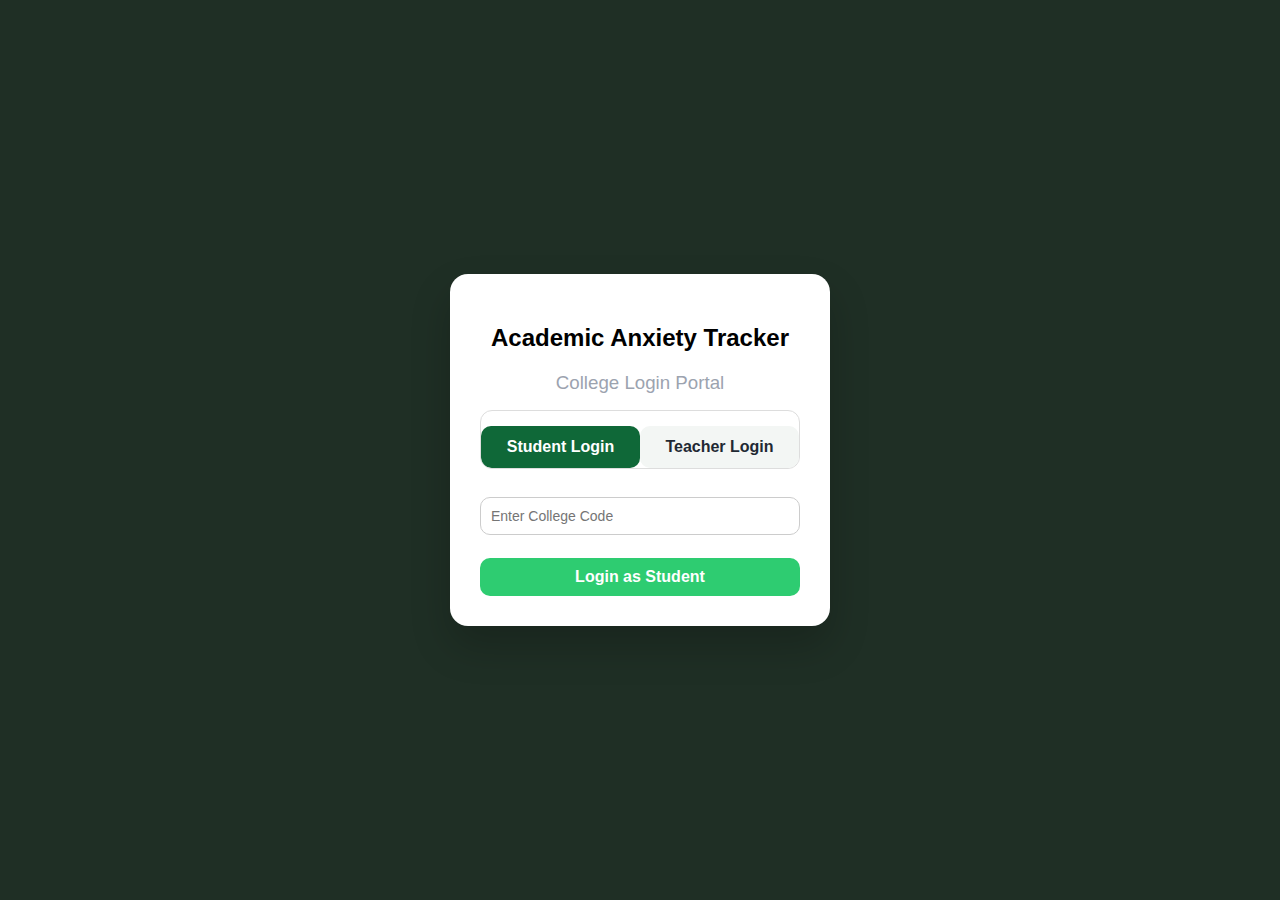
<file: index.html>
<!DOCTYPE html>
<html lang="en">
<head>
  <title>College Login Portal</title>
  <meta name="viewport" content="width=device-width, initial-scale=1.0">
  <link rel="stylesheet" href="style.css">
</head>

<body class="login-body">

<div class="login-box">
  <h2>Academic Anxiety Tracker</h2>
  <h3>College Login Portal</h3>
  <p style="color:#6c6a6a;margin-bottom:15px;"></p>

  <div class="tabs">
    <button id="studentTab" class="active" onclick="showStudent()">Student Login</button>
    <button id="teacherTab" onclick="showTeacher()">Teacher Login</button>
  </div>

  <!-- Student Login -->
  <div id="studentLogin">
    <input type="text" id="studentCode" placeholder="Enter College Code">
    <button onclick="studentLogin()">Login as Student</button>
    <div id="studentCollege" class="college-name"></div>
  </div>

  <!-- Teacher Login -->
  <div id="teacherLogin" style="display:none;">
    <input type="text" id="teacherCode" placeholder="Enter College Code">
    <input type="password" id="teacherPass" placeholder="Enter Password">
    <button onclick="teacherLogin()">Login as Teacher</button>
    <div id="teacherCollege" class="college-name"></div>
  </div>

</div>

<script>
const collegeCode = "MYS55";
const collegeName = "St. Philomena's College";
const teacherPassword = "quad";

const studentLoginDiv = document.getElementById("studentLogin");
const teacherLoginDiv = document.getElementById("teacherLogin");
const studentTab = document.getElementById("studentTab");
const teacherTab = document.getElementById("teacherTab");

function showStudent() {
  studentLoginDiv.style.display = "block";
  teacherLoginDiv.style.display = "none";
  studentTab.classList.add("active");
  teacherTab.classList.remove("active");
}

function showTeacher() {
  studentLoginDiv.style.display = "none";
  teacherLoginDiv.style.display = "block";
  teacherTab.classList.add("active");
  studentTab.classList.remove("active");
}

function studentLogin() {
  const code = document.getElementById("studentCode").value;

  if(code === collegeCode) {
    document.getElementById("studentCollege").innerText = collegeName;
    setTimeout(() => {
      window.location.href = "student.html";
    }, 1000);
  } else {
    alert("Invalid College Code");
  }
}

function teacherLogin() {
  const code = document.getElementById("teacherCode").value;
  const pass = document.getElementById("teacherPass").value;

  if(code === collegeCode && pass === teacherPassword) {
    document.getElementById("teacherCollege").innerText = collegeName;
    setTimeout(() => {
      window.location.href = "teacher.html";
    }, 1000);
  } else {
    alert("Invalid Code or Password");
  }
}
</script>

</body>
</html>
</file>
<file: style.css>
* {
  box-sizing: border-box;
}

body {
  margin: 0;
  font-family: "Segoe UI", system-ui, sans-serif;
}

/* ================= LOGIN PAGE ================= */
.login-body {
  background-color:  rgb(31, 47, 37);
  background-size: cover;
  background-position: center;
  background-repeat: no-repeat;
  min-height: 100vh;
  display: flex;
  justify-content: center;
  align-items: center;
}

.login-box {
  background: #ffffff;
  padding: 30px;
  border-radius: 18px;
  width: 380px;
  box-shadow: 0 20px 40px rgba(0,0,0,0.2);
  text-align: center;
}

.login-box h3 {
  color: #9ca3af;   /* lighter gray */
  font-weight: 500;
  margin: 0;
  padding: 0;
}


.tabs {
  display: flex;
  margin-bottom: 20px;
  border-radius: 12px;
  overflow: hidden;
  border: 1px solid #ddd;
}

.tabs button {
  width: 50%;
  padding: 12px;
  border: none;
  cursor: pointer;
  background: #f3f6f4;
  font-weight: bold;
  color: #1f2933;   /* DARKER TEXT */
}


.tabs button.active {
  background: #0f6838;
  color: #ffffff;
  font-weight: 700;
}


input, select, textarea {
  width: 100%;
  padding: 10px;
  margin: 8px 0;
  border-radius: 10px;
  border: 1px solid #ccc;
  font-size: 14px;
}

button {
  padding: 12px;
  border-radius: 10px;
  background: #1a9754;
  color: white;
  cursor: pointer;
  border: none;
  font-weight: bold;
  margin-top: 10px;
  width: 100%;
}

button:hover {
  background: #126330;
}

/* ================= STUDENT & GRAPH PAGE ================= */
.student-body {
  background-color: rgb(31, 47, 37);
  background-size: cover;
  background-position: center;
  background-repeat: no-repeat;
  min-height: 100vh;
  display: flex;
  justify-content: center;
  align-items: center;
}

.progress-container {
  width: 100%;
  background: #ddd;
  border-radius: 20px;
  height: 25px;
  overflow: hidden;
  margin-bottom: 15px;
}

.progress-bar {
  height: 100%;
  width: 70%;   /* you can change dynamically */
  background: #1a9754;
  border-radius: 20px;
  text-align: center;
  line-height: 25px;
  color: white;
  font-weight: bold;
  transition: width 0.5s ease-in-out;
}


.student-body h2{
  padding:0px;
}
.main-container {
  display: flex;
  justify-content: center;
  gap: 40px;
}

/* Cards */
.card, .stress-card {
  width: 360px;
  padding: 25px;
  border-radius: 15px;
  background: #ffffff;
  box-shadow: 0 0 15px rgba(0,0,0,0.15);
}

.subtitle {
  text-align: center;
  color: gray;
  margin-bottom: 15px;
}

/* Emoji stress selector */
.emoji-group {
  display: flex;
  justify-content: space-around;
  margin-top: 10px;
}

.emoji-group button {
  font-size: 30px;
  background: none;
  border: none;
  cursor: pointer;
}

.emoji-group button:hover {
  transform: scale(1.2);
}

/* Stress bar (FIXED) */
.bar {
  width: 100%;
  height: 22px;
  background: #ddd;
  border-radius: 12px;
  overflow: hidden;   /* IMPORTANT FIX */
  margin-bottom: 15px;
}

.bar-fill {
  height: 100%;
  width: 0%;
  border-radius: 12px;
  color: white;
  font-size: 12px;
  text-align: center;
  line-height: 22px;   /* SAME as bar height */
  transition: width 0.4s ease;
  font-weight: bold;
}


.red {
  background: #ff6b6b;
}

.blue {
  background: #4dabf7;
}

/* Links */
.graph-link {
  display: block;
  text-align: right;
  margin: 8px 0 12px;
  font-size: 14px;
  color: #2e7d32;
  text-decoration: none;
}

.graph-link:hover {
  text-decoration: underline;
}

/* ================= TEACHER PAGE ================= */
.teacher-body {
  background-color: rgba(36, 113, 65, 0.532);
  background-size: cover;
  background-position: center;
  background-repeat: no-repeat;
  min-height: 100vh;
  padding: 15px;
}

.header {
  display: flex;
  justify-content: space-between;
  align-items: center;
  padding: 10px 20px;
  background: rgb(12, 76, 42);
  border-radius: 14px;
  box-shadow: 0 5px 20px rgba(0,0,0,0.1);
  margin-bottom: 15px;
}

.header h2 {
  color: white;
  margin: 0 auto;
}

.filters {
  display: flex;
  justify-content: center;
  gap: 15px;
  margin-bottom: 15px;
}

.filters select {
  width: 200px;
  padding: 10px;
  border-radius: 10px;
}

.table-container {
  background: white;
  border-radius: 14px;
  box-shadow: 0 5px 20px rgba(0,0,0,0.1);
  overflow-x: auto;
}

table {
  width: 100%;
  border-collapse: collapse;
}

th {
  background: #09562b;
  color: white;
  padding: 10px;
}

td {
  padding: 8px;
  border-bottom: 1px solid #ddd;
  text-align: center;
}

.pending {
  color: red;
  font-weight: bold;
}

.done {
  color: green;
  font-weight: bold;
}

/* ================= DARK MODE ================= */
.dark {
  background: #111827;
}

.dark .header,
.dark .table-container {
  background: #1f2933;
  color: white;
}

.dark th {
  background: #374151;
}

.dark td,
.dark textarea,
.dark select,
.dark input {
  background: #374151;
  color: white;
  border: 1px solid #555;
}

* {
  box-sizing: border-box;
}

body {
  margin: 0;
  font-family: "Segoe UI", sans-serif;
}

/* Background */
.student-body {
  background-image: url("pic/stu.jpg");
  background-size: cover;
  background-position: center;
  min-height: 100vh;
  display: flex;
  justify-content: center;
  align-items: center;
}

/* Layout */
.main-container {
  display: flex;
  justify-content: center;
}

/* Cards */
.card, .stress-card {
  width: 360px;
  padding: 25px;
  border-radius: 15px;
  background: white;
  box-shadow: 0 0 15px rgba(0,0,0,0.2);
}

/* Text */
.subtitle {
  text-align: center;
  color: gray;
  margin-bottom: 15px;
}

label {
  display: block;
  margin-top: 10px;
  font-weight: bold;
}

/* Inputs */
select, textarea {
  width: 100%;
  padding: 8px;
  margin-top: 5px;
  border-radius: 8px;
  border: 1px solid #ccc;
}

/* Buttons */
button {
  width: 100%;
  padding: 10px;
  margin-top: 15px;
  background: #2ecc71;
  border: none;
  border-radius: 10px;
  color: white;
  font-size: 16px;
  cursor: pointer;
}

button:hover {
  background: #27ae60;
}

/* Emoji group */
.emoji-group {
  display: flex;
  justify-content: space-around;
  margin: 10px 0;
}

.emoji-group button {
  font-size: 28px;
  background: none;
  border: none;
  cursor: pointer;
}

.emoji-group button.selected {
  background: #d1fae5;
  border-radius: 50%;
  transform: scale(1.2);
}

/* Stress bar */
.bar {
  width: 40%;
  height: 22px;
  background: #ddd;
  border-radius: 12px;
  overflow: hidden;
  margin-bottom: 15px;
}

.bar-fill {
  height: 100%;
  width: 0cqw;
  color: white;
  font-size: 12px;
  line-height: 22px;
  text-align: center;
  transition: width 0.4s ease;
}

.blue {
  background: #4dabf7;
}

/* Links */
.graph-link {
  display: block;
  text-align: center;
  margin-top: 10px;
  font-size: 14px;
  color: #2e7d32;
  text-decoration: none;
}

.graph-link:hover {
  text-decoration: underline;
}

.bar-fill {
  width: 0%;   /* NOT 100% */
}
.blue {
  background: #4dabf7;

}

.filter-box {
  display: flex;
  flex-wrap: nowrap;   /* forces one line */
  gap: 10px;
  padding: 15px;
  justify-content: center;
  background: #f2f2f2;
}

.filter-box select,
.filter-box input {
  padding: 8px;
  border-radius: 6px;
  border: 1px solid #ccc;
  width: 150px;
}

/* Toggle Switch */
.switch {
  position: relative;
  display: inline-block;
  width: 42px;
  height: 22px;
  margin-right: 8px;
}

.switch input {
  opacity: 0;
  width: 0;
  height: 0;
}

.slider {
  position: absolute;
  cursor: pointer;
  inset: 0;
  background-color: #ccc;
  border-radius: 22px;
  transition: 0.3s;
}

.slider:before {
  position: absolute;
  content: "";
  height: 16px;
  width: 16px;
  left: 3px;
  bottom: 3px;
  background-color: white;
  border-radius: 50%;
  transition: 0.3s;
}

input:checked + .slider {
  background-color: #28a745;
}

input:checked + .slider:before {
  transform: translateX(20px);
}

.status-text {
  font-weight: 600;
  font-size: 14px;
}
</file>
